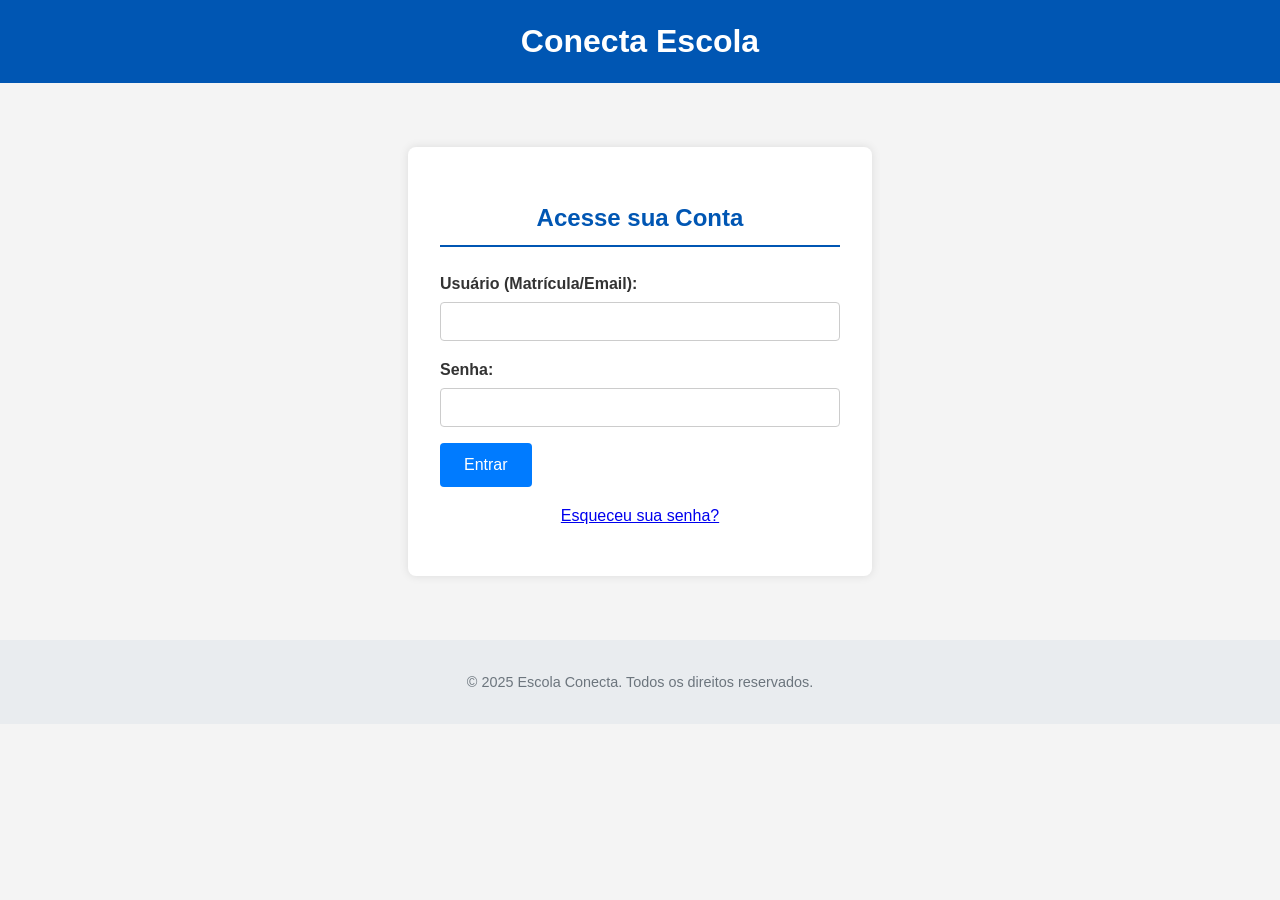
<file: index.html>
<!DOCTYPE html>
<html lang="pt-BR">
<head>
    <meta charset="UTF-8">
    <meta name="viewport" content="width=device-width, initial-scale=1.0">
    <title>Login - Conecta Escola</title>
    <link rel="stylesheet" href="style.css">
</head>
<body>
    <header>
        <h1>Conecta Escola</h1>
        <!-- Placeholder para Logo -->
        <!-- <img src="logo.png" alt="Logo Conecta Escola"> -->
    </header>

    <main class="login-container">
        <h2>Acesse sua Conta</h2>
        <form action="dashboard.html" method="get"> <!-- Simulação de login -->
            <div class="form-group">
                <label for="usuario">Usuário (Matrícula/Email):</label>
                <input type="text" id="usuario" name="usuario" required>
            </div>
            <div class="form-group">
                <label for="senha">Senha:</label>
                <input type="password" id="senha" name="senha" required>
            </div>
            <button type="submit">Entrar</button>
        </form>
        <p><a href="#">Esqueceu sua senha?</a></p>
    </main>

    <footer>
        <p>&copy; 2025 Escola Conecta. Todos os direitos reservados.</p>
    </footer>
</body>
</html>
</file>
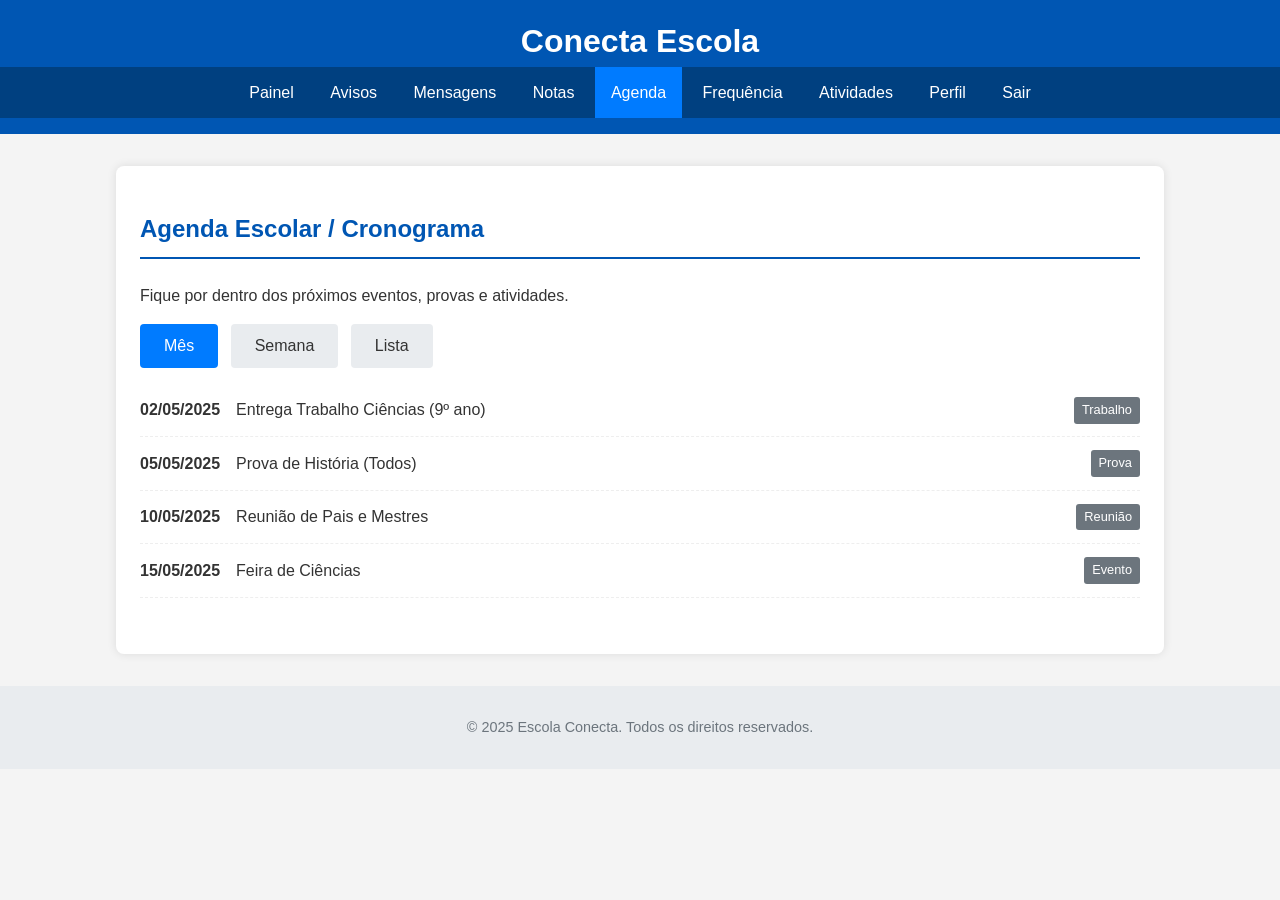
<file: agenda.html>
<!DOCTYPE html>
<html lang="pt-BR">
<head>
    <meta charset="UTF-8">
    <meta name="viewport" content="width=device-width, initial-scale=1.0">
    <title>Agenda Escolar - Conecta Escola</title>
    <link rel="stylesheet" href="style.css">
</head>
<body>
    <header>
        <h1>Conecta Escola</h1>
        <nav>
            <ul>
                <li><a href="dashboard.html">Painel</a></li>
                <li><a href="avisos.html">Avisos</a></li>
                <li><a href="mensagens.html">Mensagens</a></li>
                <li><a href="notas.html">Notas</a></li>
                <li><a href="agenda.html" class="active">Agenda</a></li>
                <li><a href="frequencia.html">Frequência</a></li>
                <li><a href="atividades.html">Atividades</a></li>
                <li><a href="perfil.html">Perfil</a></li>
                <li><a href="index.html">Sair</a></li>
            </ul>
        </nav>
    </header>

    <main>
        <h2>Agenda Escolar / Cronograma</h2>
        <p>Fique por dentro dos próximos eventos, provas e atividades.</p>

        <section class="agenda-view">
            <!-- Opção de visualização (Mês/Semana/Lista) - Placeholder -->
            <div class="view-options">
                <button class="active">Mês</button>
                <button>Semana</button>
                <button>Lista</button>
            </div>

            <!-- Exemplo de visualização em lista -->
            <ul class="event-list">
                <li class="event-item">
                    <span class="event-date">02/05/2025</span>
                    <span class="event-title">Entrega Trabalho Ciências (9º ano)</span>
                    <span class="event-type">Trabalho</span>
                </li>
                <li class="event-item">
                    <span class="event-date">05/05/2025</span>
                    <span class="event-title">Prova de História (Todos)</span>
                    <span class="event-type">Prova</span>
                </li>
                 <li class="event-item">
                    <span class="event-date">10/05/2025</span>
                    <span class="event-title">Reunião de Pais e Mestres</span>
                    <span class="event-type">Reunião</span>
                </li>
                 <li class="event-item">
                    <span class="event-date">15/05/2025</span>
                    <span class="event-title">Feira de Ciências</span>
                    <span class="event-type">Evento</span>
                </li>
                <!-- Adicionar mais eventos -->
            </ul>

            <!-- Placeholder para visualização em calendário -->
            <!-- <div class="calendar-view">[Calendário Interativo Aqui]</div> -->

        </section>

    </main>

    <footer>
        <p>&copy; 2025 Escola Conecta. Todos os direitos reservados.</p>
    </footer>
</body>
</html>
</file>
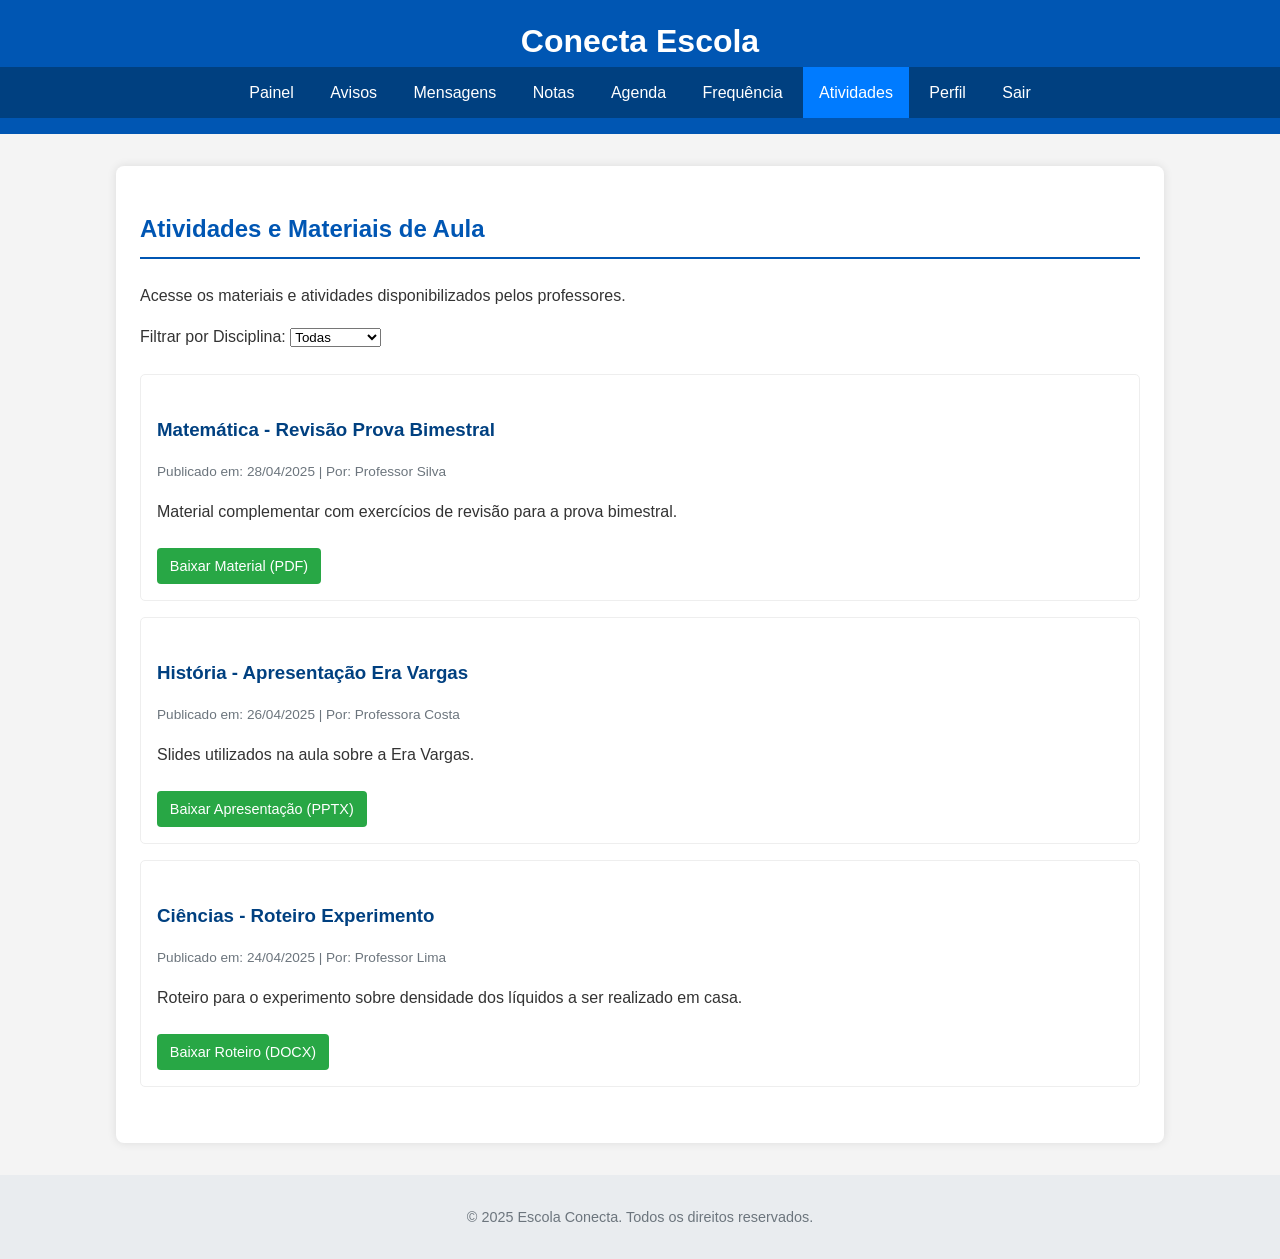
<file: atividades.html>
<!DOCTYPE html>
<html lang="pt-BR">
<head>
    <meta charset="UTF-8">
    <meta name="viewport" content="width=device-width, initial-scale=1.0">
    <title>Atividades e Materiais - Conecta Escola</title>
    <link rel="stylesheet" href="style.css">
</head>
<body>
    <header>
        <h1>Conecta Escola</h1>
        <nav>
            <ul>
                <li><a href="dashboard.html">Painel</a></li>
                <li><a href="avisos.html">Avisos</a></li>
                <li><a href="mensagens.html">Mensagens</a></li>
                <li><a href="notas.html">Notas</a></li>
                <li><a href="agenda.html">Agenda</a></li>
                <li><a href="frequencia.html">Frequência</a></li>
                <li><a href="atividades.html" class="active">Atividades</a></li>
                <li><a href="perfil.html">Perfil</a></li>
                <li><a href="index.html">Sair</a></li>
            </ul>
        </nav>
    </header>

    <main>
        <h2>Atividades e Materiais de Aula</h2>
        <p>Acesse os materiais e atividades disponibilizados pelos professores.</p>

        <section class="materiais-list">
            <!-- Filtros (por disciplina, data, etc.) - Placeholder -->
            <div class="filters">
                <label for="disciplina-filter">Filtrar por Disciplina:</label>
                <select id="disciplina-filter" name="disciplina">
                    <option value="todas">Todas</option>
                    <option value="portugues">Português</option>
                    <option value="matematica">Matemática</option>
                    <option value="historia">História</option>
                    <option value="geografia">Geografia</option>
                    <option value="ciencias">Ciências</option>
                    <!-- Adicionar mais disciplinas -->
                </select>
            </div>

            <article class="material-item">
                <h3>Matemática - Revisão Prova Bimestral</h3>
                <p class="material-meta">Publicado em: 28/04/2025 | Por: Professor Silva</p>
                <p>Material complementar com exercícios de revisão para a prova bimestral.</p>
                <a href="#" class="download-link">Baixar Material (PDF)</a> <!-- Placeholder Link -->
            </article>

            <article class="material-item">
                <h3>História - Apresentação Era Vargas</h3>
                <p class="material-meta">Publicado em: 26/04/2025 | Por: Professora Costa</p>
                <p>Slides utilizados na aula sobre a Era Vargas.</p>
                <a href="#" class="download-link">Baixar Apresentação (PPTX)</a> <!-- Placeholder Link -->
            </article>

             <article class="material-item">
                <h3>Ciências - Roteiro Experimento</h3>
                <p class="material-meta">Publicado em: 24/04/2025 | Por: Professor Lima</p>
                <p>Roteiro para o experimento sobre densidade dos líquidos a ser realizado em casa.</p>
                <a href="#" class="download-link">Baixar Roteiro (DOCX)</a> <!-- Placeholder Link -->
            </article>
            <!-- Mais materiais -->
        </section>

    </main>

    <footer>
        <p>&copy; 2025 Escola Conecta. Todos os direitos reservados.</p>
    </footer>
</body>
</html>
</file>
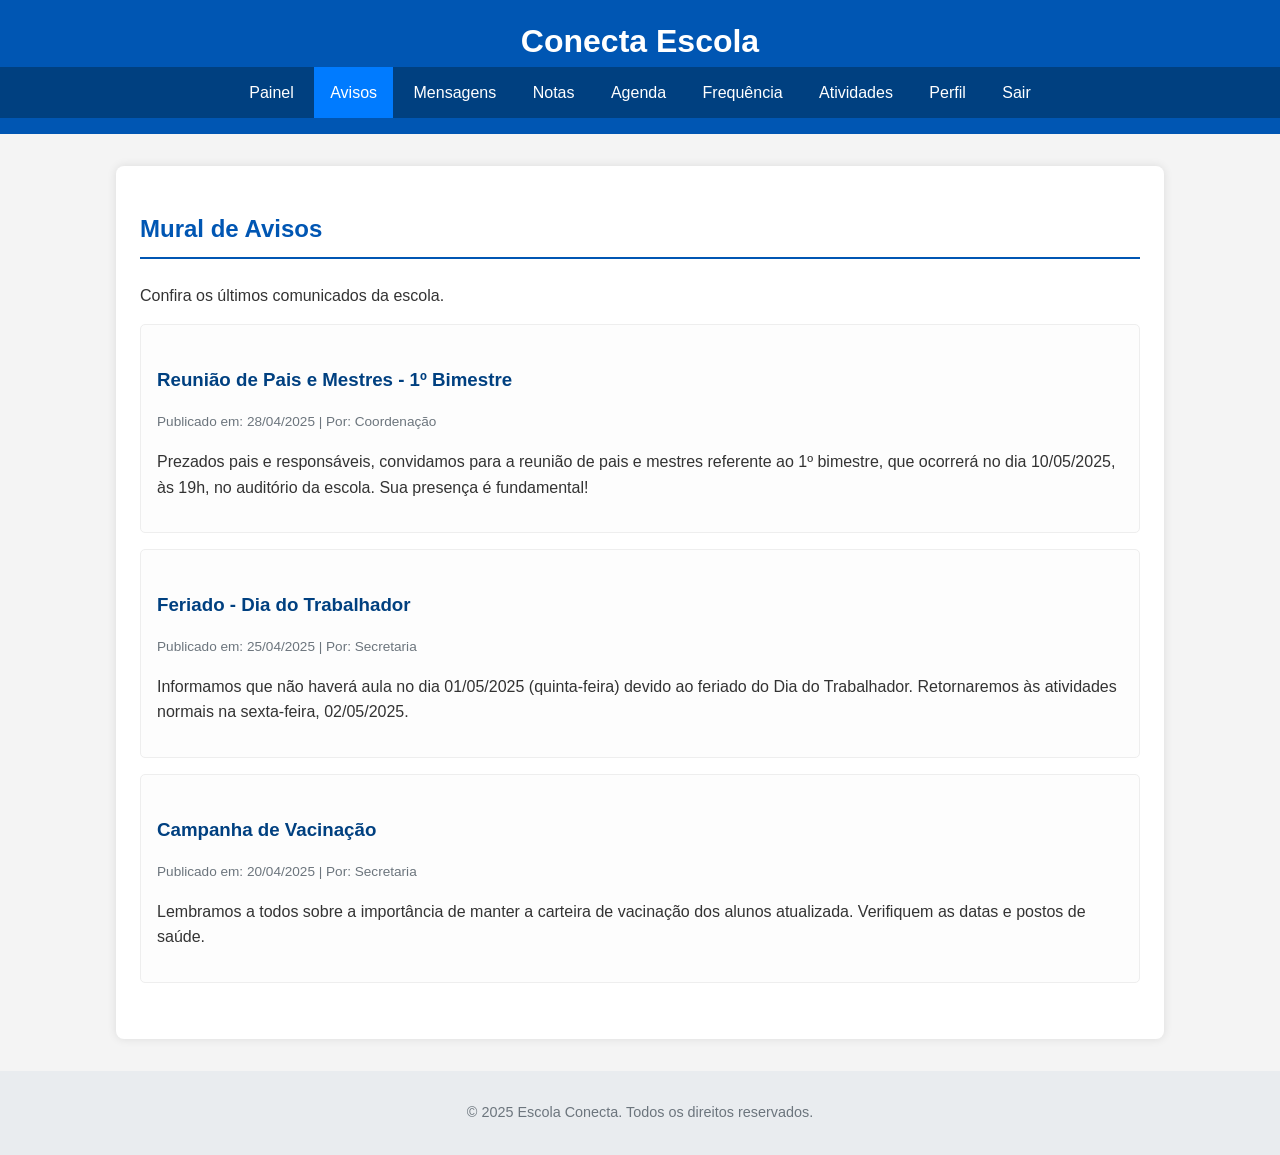
<file: avisos.html>
<!DOCTYPE html>
<html lang="pt-BR">
<head>
    <meta charset="UTF-8">
    <meta name="viewport" content="width=device-width, initial-scale=1.0">
    <title>Mural de Avisos - Conecta Escola</title>
    <link rel="stylesheet" href="style.css">
</head>
<body>
    <header>
        <h1>Conecta Escola</h1>
        <nav>
            <ul>
                <li><a href="dashboard.html">Painel</a></li>
                <li><a href="avisos.html" class="active">Avisos</a></li>
                <li><a href="mensagens.html">Mensagens</a></li>
                <li><a href="notas.html">Notas</a></li>
                <li><a href="agenda.html">Agenda</a></li>
                <li><a href="frequencia.html">Frequência</a></li>
                <li><a href="atividades.html">Atividades</a></li>
                <li><a href="perfil.html">Perfil</a></li>
                <li><a href="index.html">Sair</a></li>
            </ul>
        </nav>
    </header>

    <main>
        <h2>Mural de Avisos</h2>
        <p>Confira os últimos comunicados da escola.</p>

        <section class="avisos-list">
            <article class="aviso-item">
                <h3>Reunião de Pais e Mestres - 1º Bimestre</h3>
                <p class="aviso-meta">Publicado em: 28/04/2025 | Por: Coordenação</p>
                <p>Prezados pais e responsáveis, convidamos para a reunião de pais e mestres referente ao 1º bimestre, que ocorrerá no dia 10/05/2025, às 19h, no auditório da escola. Sua presença é fundamental!</p>
            </article>

            <article class="aviso-item">
                <h3>Feriado - Dia do Trabalhador</h3>
                <p class="aviso-meta">Publicado em: 25/04/2025 | Por: Secretaria</p>
                <p>Informamos que não haverá aula no dia 01/05/2025 (quinta-feira) devido ao feriado do Dia do Trabalhador. Retornaremos às atividades normais na sexta-feira, 02/05/2025.</p>
            </article>

            <article class="aviso-item">
                <h3>Campanha de Vacinação</h3>
                <p class="aviso-meta">Publicado em: 20/04/2025 | Por: Secretaria</p>
                <p>Lembramos a todos sobre a importância de manter a carteira de vacinação dos alunos atualizada. Verifiquem as datas e postos de saúde.</p>
            </article>
            <!-- Mais avisos podem ser adicionados aqui -->
        </section>

    </main>

    <footer>
        <p>&copy; 2025 Escola Conecta. Todos os direitos reservados.</p>
    </footer>
</body>
</html>
</file>
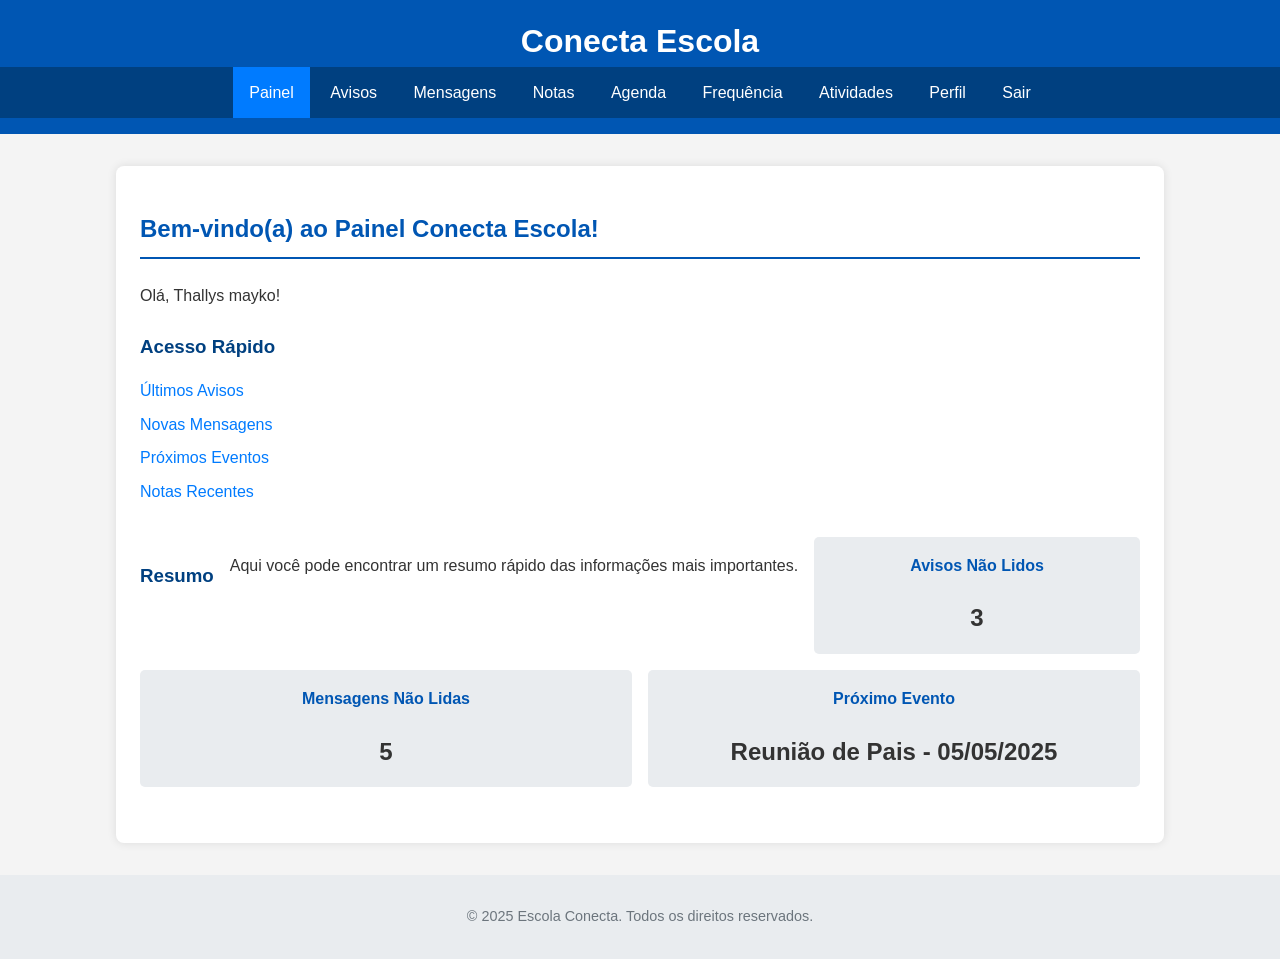
<file: dashboard.html>
<!DOCTYPE html>
<html lang="pt-BR">
<head>
    <meta charset="UTF-8">
    <meta name="viewport" content="width=device-width, initial-scale=1.0">
    <title>Painel - Conecta Escola</title>
    <link rel="stylesheet" href="style.css">
</head>
<body>
    <header>
        <h1>Conecta Escola</h1>
        <nav>
            <ul>
                <li><a href="dashboard.html" class="active">Painel</a></li>
                <li><a href="avisos.html">Avisos</a></li>
                <li><a href="mensagens.html">Mensagens</a></li>
                <li><a href="notas.html">Notas</a></li>
                <li><a href="agenda.html">Agenda</a></li>
                <li><a href="frequencia.html">Frequência</a></li>
                <li><a href="atividades.html">Atividades</a></li>
                <li><a href="perfil.html">Perfil</a></li>
                <li><a href="index.html">Sair</a></li> <!-- Link para Logout/Login -->
            </ul>
        </nav>
    </header>

    <main>
        <h2>Bem-vindo(a) ao Painel Conecta Escola!</h2>
        <p>Olá, Thallys mayko!</p> <!-- Placeholder -->

        <section class="quick-access">
            <h3>Acesso Rápido</h3>
            <ul>
                <li><a href="avisos.html">Últimos Avisos</a></li>
                <li><a href="mensagens.html">Novas Mensagens</a></li>
                <li><a href="agenda.html">Próximos Eventos</a></li>
                <li><a href="notas.html">Notas Recentes</a></li>
            </ul>
        </section>

        <section class="summary">
            <h3>Resumo</h3>
            <p>Aqui você pode encontrar um resumo rápido das informações mais importantes.</p>
            <!-- Conteúdo de resumo (placeholders) -->
            <div class="summary-item">
                <h4>Avisos Não Lidos</h4>
                <p>3</p> <!-- Placeholder -->
            </div>
            <div class="summary-item">
                <h4>Mensagens Não Lidas</h4>
                <p>5</p> <!-- Placeholder -->
            </div>
             <div class="summary-item">
                <h4>Próximo Evento</h4>
                <p>Reunião de Pais - 05/05/2025</p> <!-- Placeholder -->
            </div>
        </section>

    </main>

    <footer>
        <p>&copy; 2025 Escola Conecta. Todos os direitos reservados.</p>
    </footer>
</body>
</html>
</file>
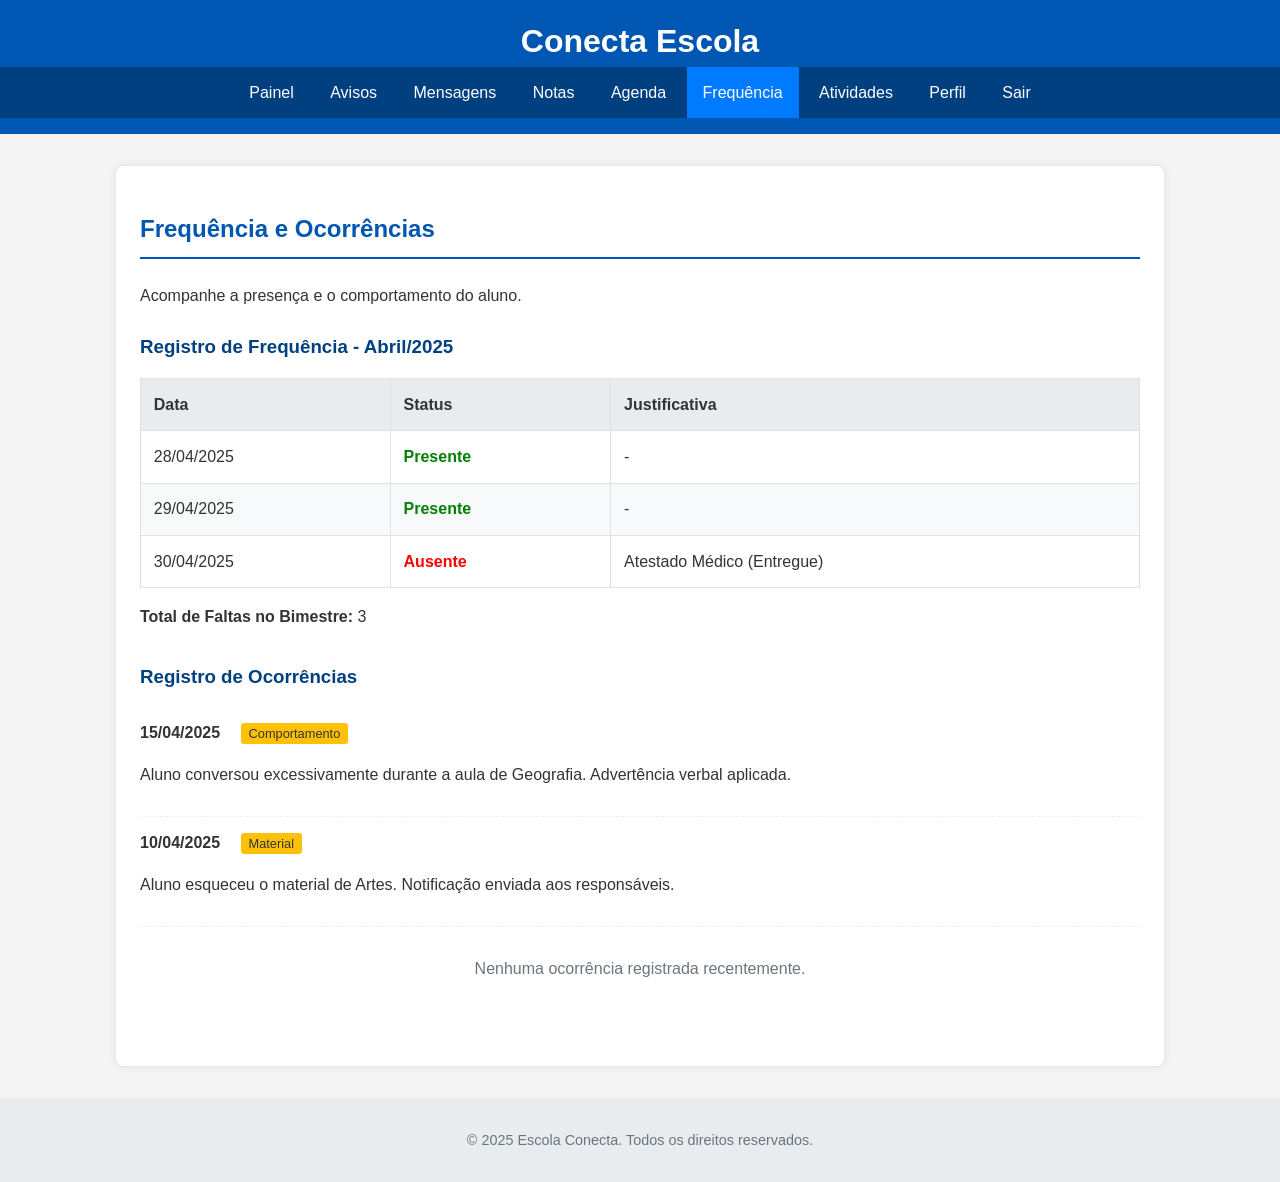
<file: frequencia.html>
<!DOCTYPE html>
<html lang="pt-BR">
<head>
    <meta charset="UTF-8">
    <meta name="viewport" content="width=device-width, initial-scale=1.0">
    <title>Frequência e Ocorrências - Conecta Escola</title>
    <link rel="stylesheet" href="style.css">
</head>
<body>
    <header>
        <h1>Conecta Escola</h1>
        <nav>
            <ul>
                <li><a href="dashboard.html">Painel</a></li>
                <li><a href="avisos.html">Avisos</a></li>
                <li><a href="mensagens.html">Mensagens</a></li>
                <li><a href="notas.html">Notas</a></li>
                <li><a href="agenda.html">Agenda</a></li>
                <li><a href="frequencia.html" class="active">Frequência</a></li>
                <li><a href="atividades.html">Atividades</a></li>
                <li><a href="perfil.html">Perfil</a></li>
                <li><a href="index.html">Sair</a></li>
            </ul>
        </nav>
    </header>

    <main>
        <h2>Frequência e Ocorrências</h2>
        <p>Acompanhe a presença e o comportamento do aluno.</p>

        <section class="frequencia">
            <h3>Registro de Frequência - Abril/2025</h3> <!-- Placeholder -->
            <table>
                <thead>
                    <tr>
                        <th>Data</th>
                        <th>Status</th>
                        <th>Justificativa</th>
                    </tr>
                </thead>
                <tbody>
                    <tr>
                        <td>28/04/2025</td>
                        <td class="presente">Presente</td>
                        <td>-</td>
                    </tr>
                    <tr>
                        <td>29/04/2025</td>
                        <td class="presente">Presente</td>
                        <td>-</td>
                    </tr>
                    <tr>
                        <td>30/04/2025</td>
                        <td class="ausente">Ausente</td>
                        <td>Atestado Médico (Entregue)</td> <!-- Placeholder -->
                    </tr>
                    <!-- Adicionar mais dias -->
                </tbody>
            </table>
            <p><strong>Total de Faltas no Bimestre:</strong> 3</p> <!-- Placeholder -->
        </section>

        <section class="ocorrencias">
            <h3>Registro de Ocorrências</h3>
            <ul class="ocorrencia-list">
                <li class="ocorrencia-item">
                    <span class="ocorrencia-date">15/04/2025</span>
                    <span class="ocorrencia-type">Comportamento</span>
                    <p>Aluno conversou excessivamente durante a aula de Geografia. Advertência verbal aplicada.</p>
                </li>
                 <li class="ocorrencia-item">
                    <span class="ocorrencia-date">10/04/2025</span>
                    <span class="ocorrencia-type">Material</span>
                    <p>Aluno esqueceu o material de Artes. Notificação enviada aos responsáveis.</p>
                </li>
                <!-- Adicionar mais ocorrências -->
                 <li class="ocorrencia-item no-ocorrencias">
                    <p>Nenhuma ocorrência registrada recentemente.</p> <!-- Mensagem caso não haja ocorrências -->
                </li>
            </ul>
        </section>

    </main>

    <footer>
        <p>&copy; 2025 Escola Conecta. Todos os direitos reservados.</p>
    </footer>
</body>
</html>
</file>
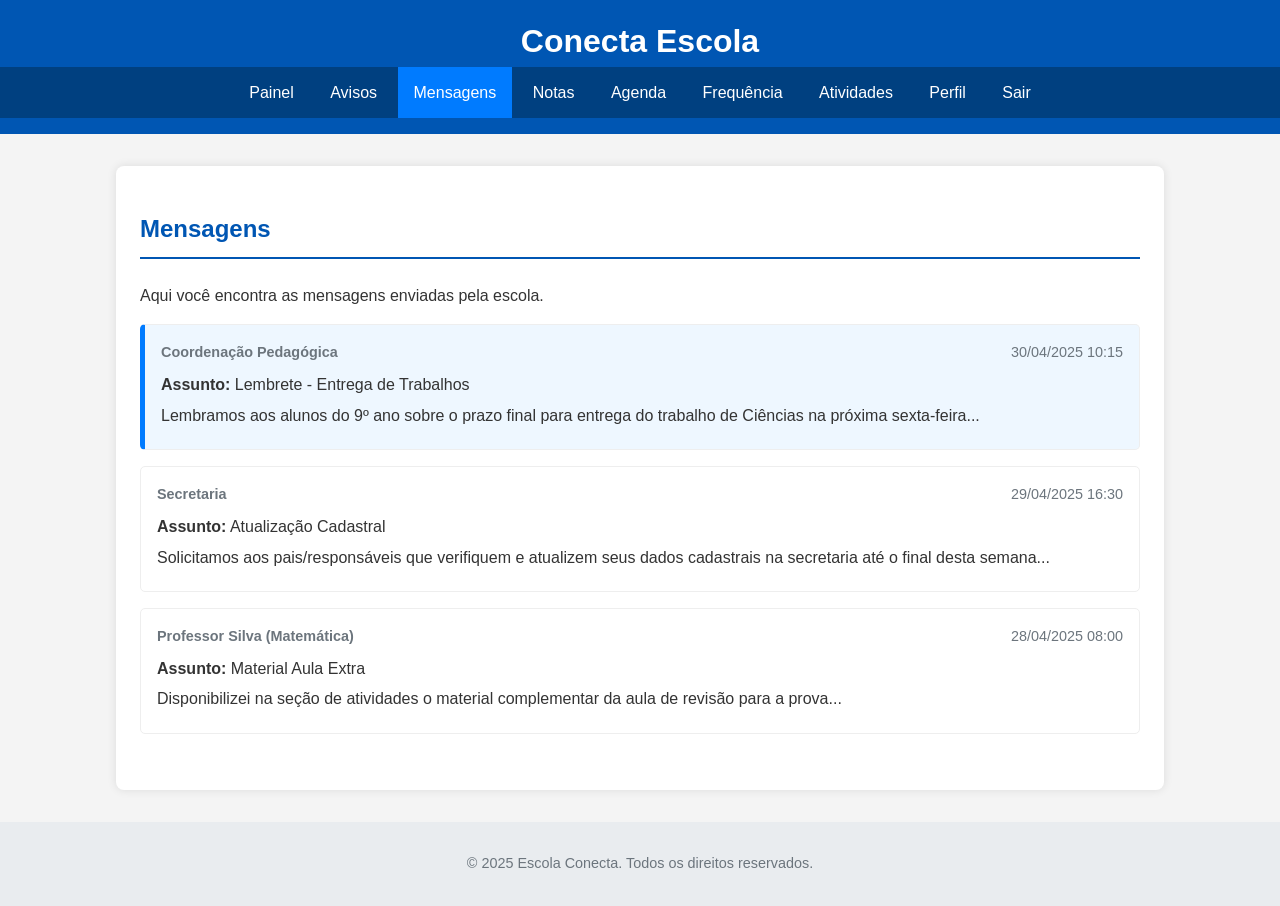
<file: mensagens.html>
<!DOCTYPE html>
<html lang="pt-BR">
<head>
    <meta charset="UTF-8">
    <meta name="viewport" content="width=device-width, initial-scale=1.0">
    <title>Mensagens - Conecta Escola</title>
    <link rel="stylesheet" href="style.css">
</head>
<body>
    <header>
        <h1>Conecta Escola</h1>
        <nav>
            <ul>
                <li><a href="dashboard.html">Painel</a></li>
                <li><a href="avisos.html">Avisos</a></li>
                <li><a href="mensagens.html" class="active">Mensagens</a></li>
                <li><a href="notas.html">Notas</a></li>
                <li><a href="agenda.html">Agenda</a></li>
                <li><a href="frequencia.html">Frequência</a></li>
                <li><a href="atividades.html">Atividades</a></li>
                <li><a href="perfil.html">Perfil</a></li>
                <li><a href="index.html">Sair</a></li>
            </ul>
        </nav>
    </header>

    <main>
        <h2>Mensagens</h2>
        <p>Aqui você encontra as mensagens enviadas pela escola.</p>

        <section class="mensagens-list">
            <div class="mensagem-item unread"> <!-- Classe 'unread' para não lidas -->
                <div class="mensagem-header">
                    <span class="remetente">Coordenação Pedagógica</span>
                    <span class="data">30/04/2025 10:15</span>
                </div>
                <div class="mensagem-body">
                    <p><strong>Assunto:</strong> Lembrete - Entrega de Trabalhos</p>
                    <p>Lembramos aos alunos do 9º ano sobre o prazo final para entrega do trabalho de Ciências na próxima sexta-feira...</p>
                    <!-- <a href="#">Ler mensagem completa</a> -->
                </div>
            </div>

            <div class="mensagem-item">
                <div class="mensagem-header">
                    <span class="remetente">Secretaria</span>
                    <span class="data">29/04/2025 16:30</span>
                </div>
                <div class="mensagem-body">
                    <p><strong>Assunto:</strong> Atualização Cadastral</p>
                    <p>Solicitamos aos pais/responsáveis que verifiquem e atualizem seus dados cadastrais na secretaria até o final desta semana...</p>
                    <!-- <a href="#">Ler mensagem completa</a> -->
                </div>
            </div>

             <div class="mensagem-item">
                <div class="mensagem-header">
                    <span class="remetente">Professor Silva (Matemática)</span>
                    <span class="data">28/04/2025 08:00</span>
                </div>
                <div class="mensagem-body">
                    <p><strong>Assunto:</strong> Material Aula Extra</p>
                    <p>Disponibilizei na seção de atividades o material complementar da aula de revisão para a prova...</p>
                    <!-- <a href="#">Ler mensagem completa</a> -->
                </div>
            </div>
            <!-- Mais mensagens -->
        </section>

    </main>

    <footer>
        <p>&copy; 2025 Escola Conecta. Todos os direitos reservados.</p>
    </footer>
</body>
</html>
</file>
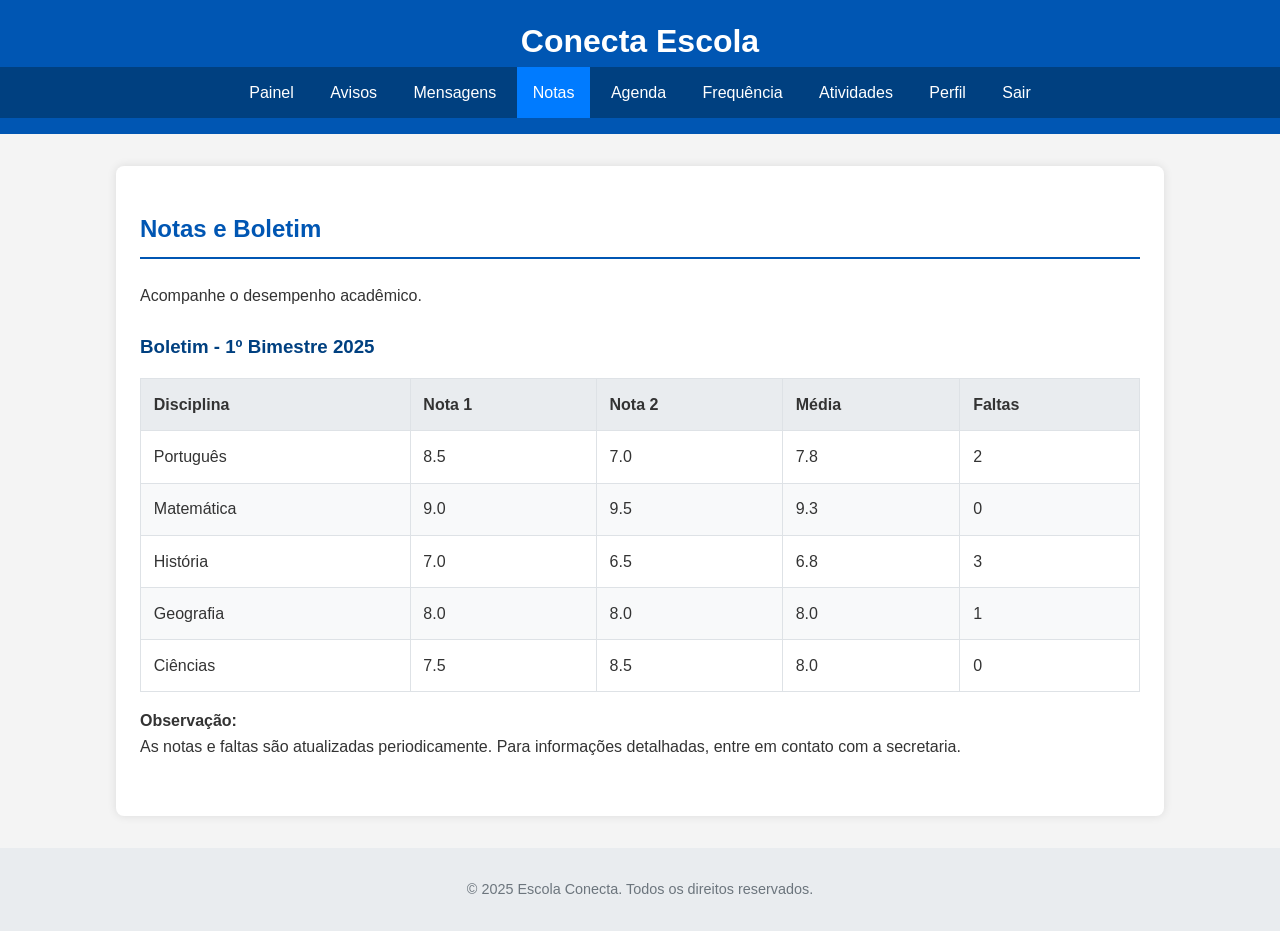
<file: notas.html>
<!DOCTYPE html>
<html lang="pt-BR">
<head>
    <meta charset="UTF-8">
    <meta name="viewport" content="width=device-width, initial-scale=1.0">
    <title>Notas e Boletim - Conecta Escola</title>
    <link rel="stylesheet" href="style.css">
</head>
<body>
    <header>
        <h1>Conecta Escola</h1>
        <nav>
            <ul>
                <li><a href="dashboard.html">Painel</a></li>
                <li><a href="avisos.html">Avisos</a></li>
                <li><a href="mensagens.html">Mensagens</a></li>
                <li><a href="notas.html" class="active">Notas</a></li>
                <li><a href="agenda.html">Agenda</a></li>
                <li><a href="frequencia.html">Frequência</a></li>
                <li><a href="atividades.html">Atividades</a></li>
                <li><a href="perfil.html">Perfil</a></li>
                <li><a href="index.html">Sair</a></li>
            </ul>
        </nav>
    </header>

    <main>
        <h2>Notas e Boletim</h2>
        <p>Acompanhe o desempenho acadêmico.</p>

        <section class="boletim">
            <h3>Boletim - 1º Bimestre 2025</h3> <!-- Placeholder -->
            <table>
                <thead>
                    <tr>
                        <th>Disciplina</th>
                        <th>Nota 1</th>
                        <th>Nota 2</th>
                        <th>Média</th>
                        <th>Faltas</th>
                    </tr>
                </thead>
                <tbody>
                    <tr>
                        <td>Português</td>
                        <td>8.5</td>
                        <td>7.0</td>
                        <td>7.8</td>
                        <td>2</td>
                    </tr>
                    <tr>
                        <td>Matemática</td>
                        <td>9.0</td>
                        <td>9.5</td>
                        <td>9.3</td>
                        <td>0</td>
                    </tr>
                    <tr>
                        <td>História</td>
                        <td>7.0</td>
                        <td>6.5</td>
                        <td>6.8</td>
                        <td>3</td>
                    </tr>
                    <tr>
                        <td>Geografia</td>
                        <td>8.0</td>
                        <td>8.0</td>
                        <td>8.0</td>
                        <td>1</td>
                    </tr>
                     <tr>
                        <td>Ciências</td>
                        <td>7.5</td>
                        <td>8.5</td>
                        <td>8.0</td>
                        <td>0</td>
                    </tr>
                    <!-- Adicionar mais disciplinas -->
                </tbody>
            </table>
            <p><strong>Observação:</strong> As notas e faltas são atualizadas periodicamente. Para informações detalhadas, entre em contato com a secretaria.</p>
            <!-- <button>Baixar Boletim em PDF</button> --> <!-- Funcionalidade futura -->
        </section>

    </main>

    <footer>
        <p>&copy; 2025 Escola Conecta. Todos os direitos reservados.</p>
    </footer>
</body>
</html>
</file>
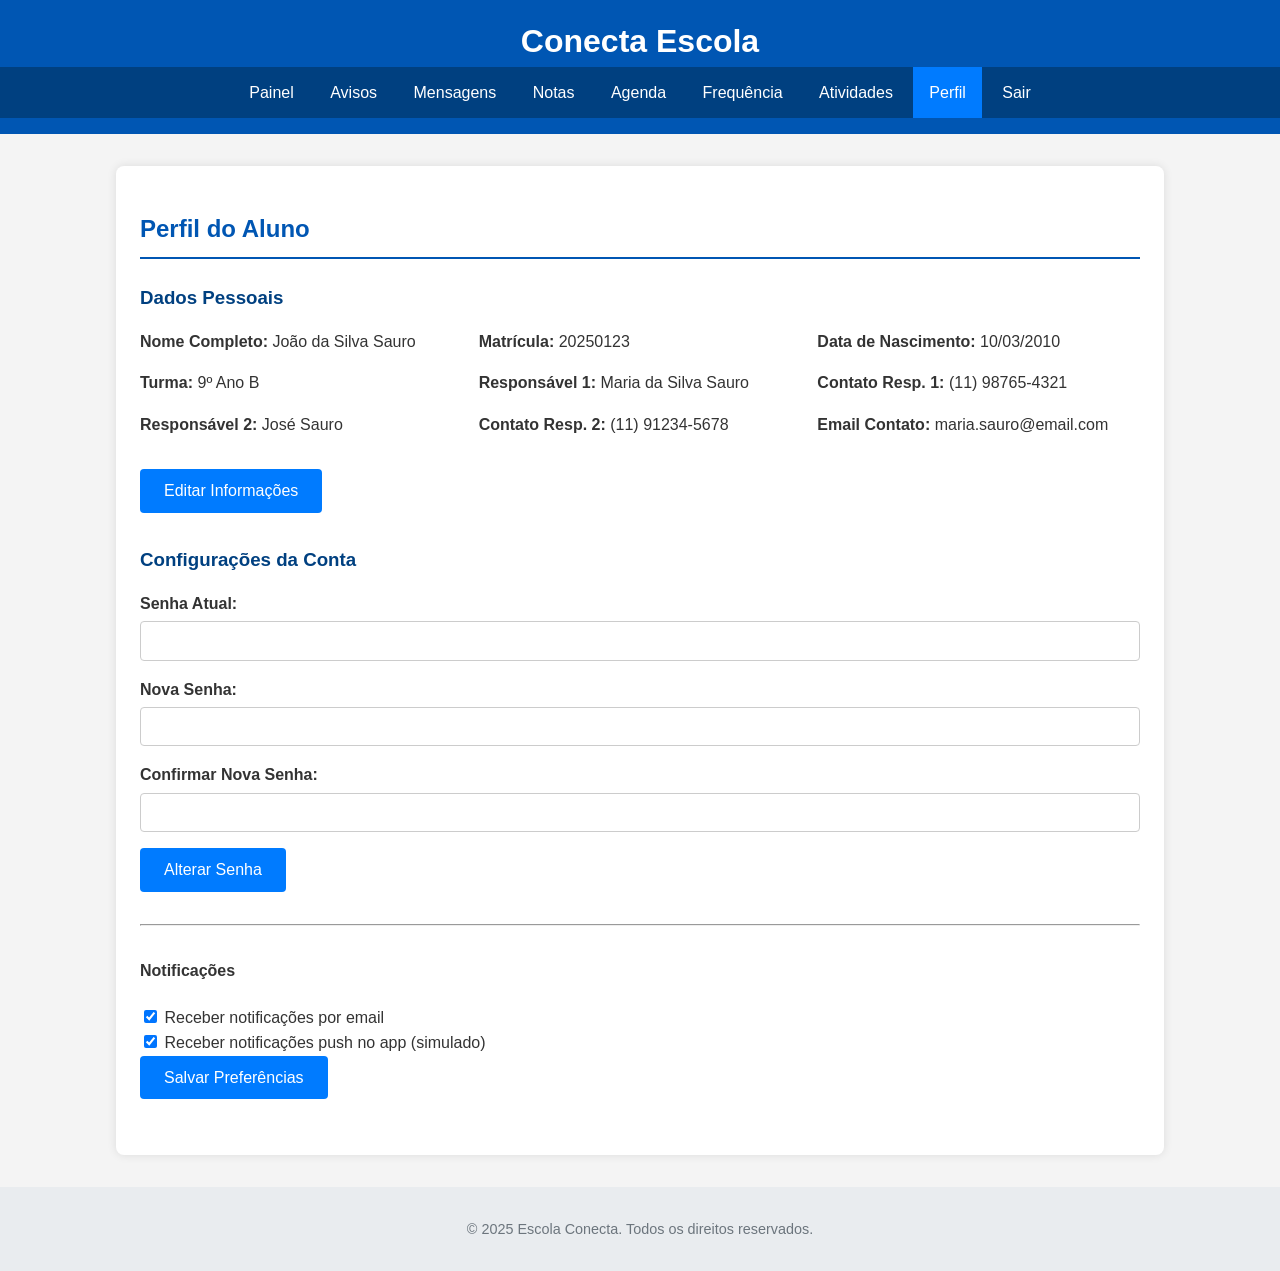
<file: perfil.html>
<!DOCTYPE html>
<html lang="pt-BR">
<head>
    <meta charset="UTF-8">
    <meta name="viewport" content="width=device-width, initial-scale=1.0">
    <title>Perfil do Aluno - Conecta Escola</title>
    <link rel="stylesheet" href="style.css">
</head>
<body>
    <header>
        <h1>Conecta Escola</h1>
        <nav>
            <ul>
                <li><a href="dashboard.html">Painel</a></li>
                <li><a href="avisos.html">Avisos</a></li>
                <li><a href="mensagens.html">Mensagens</a></li>
                <li><a href="notas.html">Notas</a></li>
                <li><a href="agenda.html">Agenda</a></li>
                <li><a href="frequencia.html">Frequência</a></li>
                <li><a href="atividades.html">Atividades</a></li>
                <li><a href="perfil.html" class="active">Perfil</a></li>
                <li><a href="index.html">Sair</a></li>
            </ul>
        </nav>
    </header>

    <main>
        <h2>Perfil do Aluno</h2>

        <section class="profile-info">
            <h3>Dados Pessoais</h3>
            <div class="info-grid">
                <div><strong>Nome Completo:</strong> João da Silva Sauro</div> <!-- Placeholder -->
                <div><strong>Matrícula:</strong> 20250123</div> <!-- Placeholder -->
                <div><strong>Data de Nascimento:</strong> 10/03/2010</div> <!-- Placeholder -->
                <div><strong>Turma:</strong> 9º Ano B</div> <!-- Placeholder -->
                <div><strong>Responsável 1:</strong> Maria da Silva Sauro</div> <!-- Placeholder -->
                <div><strong>Contato Resp. 1:</strong> (11) 98765-4321</div> <!-- Placeholder -->
                 <div><strong>Responsável 2:</strong> José Sauro</div> <!-- Placeholder -->
                <div><strong>Contato Resp. 2:</strong> (11) 91234-5678</div> <!-- Placeholder -->
                <div><strong>Email Contato:</strong> maria.sauro@email.com</div> <!-- Placeholder -->
            </div>
            <button>Editar Informações</button> <!-- Placeholder/Funcionalidade futura -->
        </section>

        <section class="profile-settings">
            <h3>Configurações da Conta</h3>
            <form>
                <div class="form-group">
                    <label for="senha-atual">Senha Atual:</label>
                    <input type="password" id="senha-atual" name="senha-atual">
                </div>
                 <div class="form-group">
                    <label for="nova-senha">Nova Senha:</label>
                    <input type="password" id="nova-senha" name="nova-senha">
                </div>
                 <div class="form-group">
                    <label for="confirma-senha">Confirmar Nova Senha:</label>
                    <input type="password" id="confirma-senha" name="confirma-senha">
                </div>
                <button type="submit">Alterar Senha</button> <!-- Placeholder -->
            </form>
            <hr>
            <h4>Notificações</h4>
            <label><input type="checkbox" checked> Receber notificações por email</label><br>
            <label><input type="checkbox" checked> Receber notificações push no app (simulado)</label><br>
            <button>Salvar Preferências</button> <!-- Placeholder -->
        </section>

    </main>

    <footer>
        <p>&copy; 2025 Escola Conecta. Todos os direitos reservados.</p>
    </footer>
</body>
</html>
</file>
<file: style.css>
/* Estilos Globais e Reset Básico */
body {
    font-family: sans-serif;
    margin: 0;
    padding: 0;
    background-color: #f4f4f4;
    color: #333;
    line-height: 1.6;
}

header {
    background-color: #0056b3; /* Cor primária - Azul Escuro (Placeholder) */
    color: #fff;
    padding: 1rem 0;
    text-align: center;
}

header h1 {
    margin: 0;
    font-size: 2rem;
}

nav ul {
    list-style: none;
    padding: 0;
    background-color: #004080; /* Tom mais escuro de azul */
    text-align: center;
    margin: 0;
}

nav ul li {
    display: inline-block;
}

nav ul li a {
    display: block;
    padding: 0.8rem 1rem;
    color: #fff;
    text-decoration: none;
    transition: background-color 0.3s ease;
}

nav ul li a:hover,
nav ul li a.active {
    background-color: #007bff; /* Azul mais claro para hover/ativo */
}

main {
    max-width: 1000px;
    margin: 2rem auto;
    padding: 1.5rem;
    background-color: #fff;
    box-shadow: 0 0 10px rgba(0, 0, 0, 0.1);
    border-radius: 8px;
}

footer {
    text-align: center;
    margin-top: 2rem;
    padding: 1rem;
    background-color: #e9ecef;
    color: #6c757d;
    font-size: 0.9rem;
}

h2 {
    color: #0056b3;
    border-bottom: 2px solid #0056b3;
    padding-bottom: 0.5rem;
    margin-bottom: 1.5rem;
}

h3 {
    color: #004080;
    margin-top: 1.5rem;
    margin-bottom: 1rem;
}

section {
    margin-bottom: 2rem;
}

/* Formulários */
.form-group {
    margin-bottom: 1rem;
}

.form-group label {
    display: block;
    margin-bottom: 0.3rem;
    font-weight: bold;
}

.form-group input[type="text"],
.form-group input[type="password"],
.form-group input[type="email"],
.form-group select {
    width: 100%;
    padding: 0.7rem;
    border: 1px solid #ccc;
    border-radius: 4px;
    box-sizing: border-box; /* Para incluir padding na largura total */
}

button,
input[type="submit"] {
    background-color: #007bff;
    color: white;
    padding: 0.8rem 1.5rem;
    border: none;
    border-radius: 4px;
    cursor: pointer;
    font-size: 1rem;
    transition: background-color 0.3s ease;
}

button:hover,
input[type="submit"]:hover {
    background-color: #0056b3;
}

/* Tabelas */
table {
    width: 100%;
    border-collapse: collapse;
    margin-bottom: 1rem;
}

thead {
    background-color: #e9ecef;
}

th, td {
    border: 1px solid #dee2e6;
    padding: 0.8rem;
    text-align: left;
}

tbody tr:nth-child(even) {
    background-color: #f8f9fa;
}

/* Estilos Específicos das Páginas */

/* Login */
.login-container {
    max-width: 400px;
    margin: 4rem auto;
    padding: 2rem;
}

.login-container h2 {
    text-align: center;
}

.login-container form {
    margin-top: 1.5rem;
}

.login-container p {
    text-align: center;
    margin-top: 1rem;
}

/* Dashboard */
.quick-access ul {
    list-style: none;
    padding: 0;
}

.quick-access li {
    margin-bottom: 0.5rem;
}

.quick-access a {
    text-decoration: none;
    color: #007bff;
}

.quick-access a:hover {
    text-decoration: underline;
}

.summary {
    display: flex;
    flex-wrap: wrap;
    gap: 1rem;
}

.summary-item {
    background-color: #e9ecef;
    padding: 1rem;
    border-radius: 5px;
    flex: 1 1 200px; /* Flex-grow, flex-shrink, flex-basis */
    text-align: center;
}

.summary-item h4 {
    margin-top: 0;
    color: #0056b3;
}

.summary-item p {
    font-size: 1.5rem;
    font-weight: bold;
    margin: 0.5rem 0 0 0;
}

/* Avisos */
.aviso-item {
    border: 1px solid #eee;
    padding: 1rem;
    margin-bottom: 1rem;
    border-radius: 5px;
    background-color: #fdfdfd;
}

.aviso-meta {
    font-size: 0.85rem;
    color: #6c757d;
    margin-bottom: 0.5rem;
}

/* Mensagens */
.mensagem-item {
    border: 1px solid #eee;
    padding: 1rem;
    margin-bottom: 1rem;
    border-radius: 5px;
}

.mensagem-item.unread {
    background-color: #eef7ff; /* Fundo levemente azulado para não lidas */
    border-left: 5px solid #007bff;
}

.mensagem-header {
    display: flex;
    justify-content: space-between;
    font-size: 0.9rem;
    color: #6c757d;
    margin-bottom: 0.5rem;
}

.mensagem-header .remetente {
    font-weight: bold;
}

.mensagem-body p {
    margin: 0.3rem 0;
}

/* Notas */
.boletim strong {
    display: block;
    margin-top: 1rem;
}

/* Agenda */
.view-options {
    margin-bottom: 1rem;
}

.view-options button {
    margin-right: 0.5rem;
    background-color: #e9ecef;
    color: #333;
}

.view-options button.active {
    background-color: #007bff;
    color: #fff;
}

.event-list {
    list-style: none;
    padding: 0;
}

.event-item {
    border-bottom: 1px dashed #eee;
    padding: 0.8rem 0;
    display: flex;
    gap: 1rem;
    align-items: center;
}

.event-date {
    font-weight: bold;
    min-width: 80px;
}

.event-title {
    flex-grow: 1;
}

.event-type {
    background-color: #6c757d;
    color: #fff;
    padding: 0.2rem 0.5rem;
    border-radius: 3px;
    font-size: 0.8rem;
}

/* Frequência */
.frequencia td.presente {
    color: green;
    font-weight: bold;
}

.frequencia td.ausente {
    color: red;
    font-weight: bold;
}

.ocorrencia-list {
    list-style: none;
    padding: 0;
}

.ocorrencia-item {
    border-bottom: 1px dashed #eee;
    padding: 0.8rem 0;
}

.ocorrencia-item.no-ocorrencias {
    border-bottom: none;
    color: #6c757d;
    text-align: center;
}

.ocorrencia-date {
    font-weight: bold;
    margin-right: 1rem;
}

.ocorrencia-type {
    background-color: #ffc107; /* Amarelo para tipo */
    color: #333;
    padding: 0.2rem 0.5rem;
    border-radius: 3px;
    font-size: 0.8rem;
    margin-right: 1rem;
}

/* Atividades */
.filters {
    margin-bottom: 1.5rem;
}

.material-item {
    border: 1px solid #eee;
    padding: 1rem;
    margin-bottom: 1rem;
    border-radius: 5px;
}

.material-meta {
    font-size: 0.85rem;
    color: #6c757d;
    margin-bottom: 0.5rem;
}

.download-link {
    display: inline-block;
    margin-top: 0.5rem;
    background-color: #28a745; /* Verde para download */
    color: #fff;
    padding: 0.4rem 0.8rem;
    text-decoration: none;
    border-radius: 4px;
    font-size: 0.9rem;
}

.download-link:hover {
    background-color: #218838;
}

/* Perfil */
.profile-info .info-grid {
    display: grid;
    grid-template-columns: repeat(auto-fit, minmax(250px, 1fr));
    gap: 1rem;
    margin-bottom: 1rem;
}

.profile-info button {
    margin-top: 1rem;
}

.profile-settings hr {
    margin: 2rem 0;
}

.profile-settings label {
    margin-right: 1rem;
}

/* Responsividade Básica */
@media (max-width: 768px) {
    nav ul li {
        display: block;
        text-align: center;
    }

    nav ul li a {
        padding: 0.8rem;
    }

    main {
        margin: 1rem;
        padding: 1rem;
    }

    .login-container {
        margin: 2rem auto;
        width: 90%;
    }

    .summary {
        flex-direction: column;
    }

    .profile-info .info-grid {
        grid-template-columns: 1fr; /* Coluna única em telas menores */
    }

    th, td {
        padding: 0.5rem;
        font-size: 0.9rem;
    }
}
</file>
